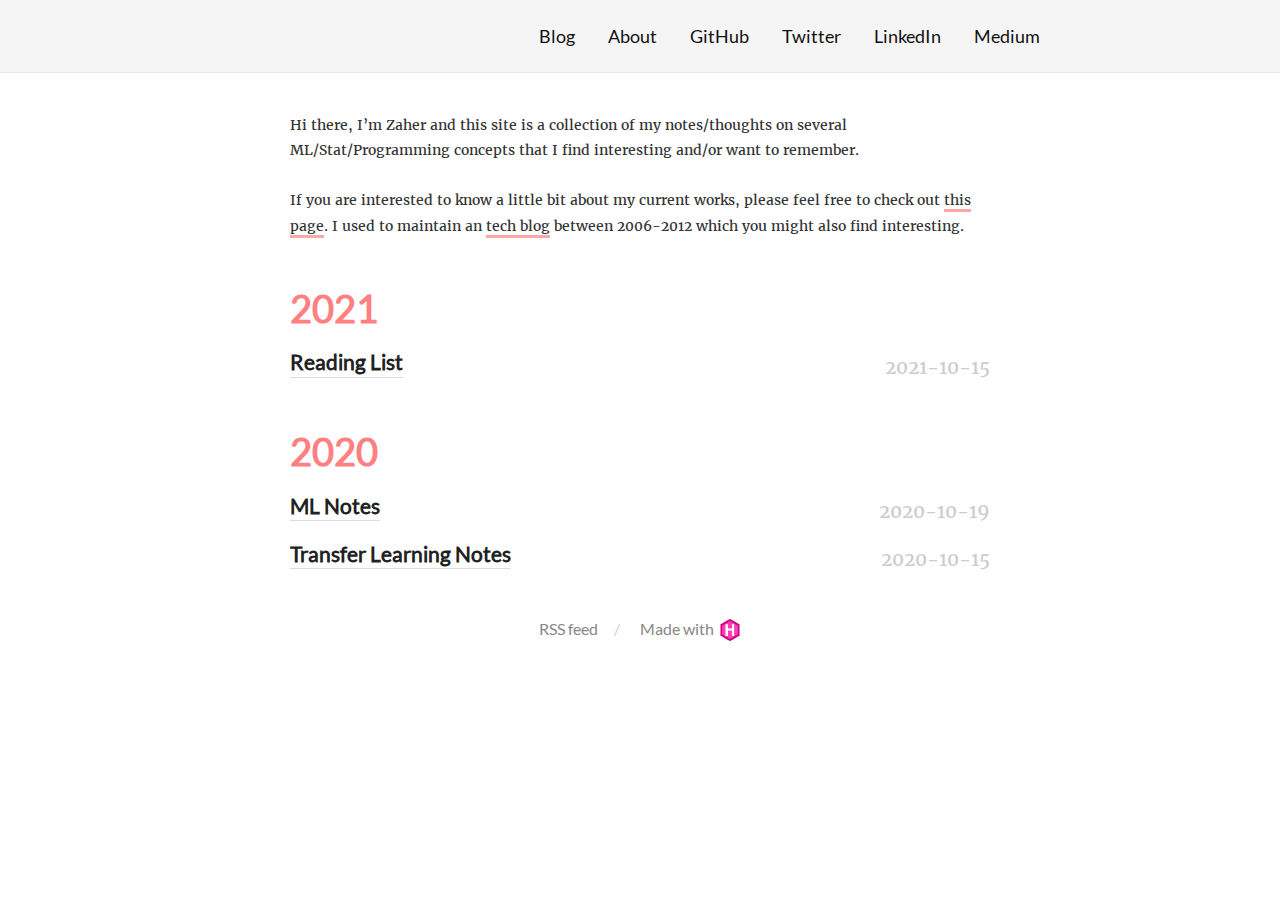
<file: index.html>
<!DOCTYPE html>
<html lang="en-us">
  <head>
    <meta charset="utf-8">
<meta name="viewport" content="width=device-width, initial-scale=1.0">
<meta name="generator" content="Hugo 0.88.1" />


<title>Random Notes!</title>
<meta property="og:title" content="Random Notes!">
<meta property="og:type" content="website">


  <link href='https://azmfaridee.github.io/favicon.ico' rel='icon' type='image/x-icon'/>



<meta property="description" content="A website built through Hugo and blogdown.">





<link href="/index.xml" rel="alternate" type="application/rss+xml" title="Random Notes!" />



<link rel="stylesheet" href="/css/fonts.css" media="all">
<link rel="stylesheet" href="/css/main.css" media="all">

<link rel="stylesheet" href="/css/custom.css">



  </head>
  <body>
    <div class="wrapper">
      <header class="header">
        <nav class="nav">
    <a href="/%20/%20" class="nav-logo">
        
    </a>

    <ul class="nav-links">
        
        <li><a href="/">Blog</a></li>
        
        <li><a href="/about/">About</a></li>
        
        <li><a href="http://github.com/azmfaridee">GitHub</a></li>
        
        <li><a href="http://twitter.com/azmfaridee">Twitter</a></li>
        
        <li><a href="https://www.linkedin.com/in/azmfaridee/">LinkedIn</a></li>
        
        <li><a href="https://medium.com/@azmfaridee">Medium</a></li>
        
    </ul>
</nav>
      </header>


<main class="content" role="main">

  
  <article class="article">
    
    <div class="article-content">
      <p>Hi there, I&rsquo;m Zaher and this site is a collection of my notes/thoughts on several ML/Stat/Programming concepts that I find interesting and/or want to remember.</p>
<p>If you are interested to know a little bit about my current works, please feel free to check out <a href="/about">this page</a>. I used to maintain an <a href="https://azmfaridee.blogspot.com">tech blog</a> between 2006-2012 which you might also find interesting.</p>

    </div>
  </article>
  
  <div class="archive">
    
    
    
    
    
    <h2 class="archive-title">2021</h2>
    
    <article class="archive-item">
      <a href="/post/2021/10/15/reading-list/" class="archive-item-link">Reading List</a>
      <span class="archive-item-date">
        2021-10-15
      </span>
    </article>
    
    
    <h2 class="archive-title">2020</h2>
    
    <article class="archive-item">
      <a href="/post/2020/10/19/ml-notes/" class="archive-item-link">ML Notes</a>
      <span class="archive-item-date">
        2020-10-19
      </span>
    </article>
    
    <article class="archive-item">
      <a href="/post/2020/10/15/transfer-learning/" class="archive-item-link">Transfer Learning Notes</a>
      <span class="archive-item-date">
        2020-10-15
      </span>
    </article>
    
    
  </div>

</main>

      <footer class="footer">
        <ul class="footer-links">
          <li>
            <a href="/index.xml" type="application/rss+xml" target="_blank">RSS feed</a>
          </li>
          <li>
            <a href="https://gohugo.io/" class="footer-links-kudos">Made with <img src="/images/hugo-logo.png" alt="Img link to Hugo website" width="22" height="22"></a>
          </li>
        </ul>
      </footer>

    </div>
    

    

    
  </body>
</html>
</file>
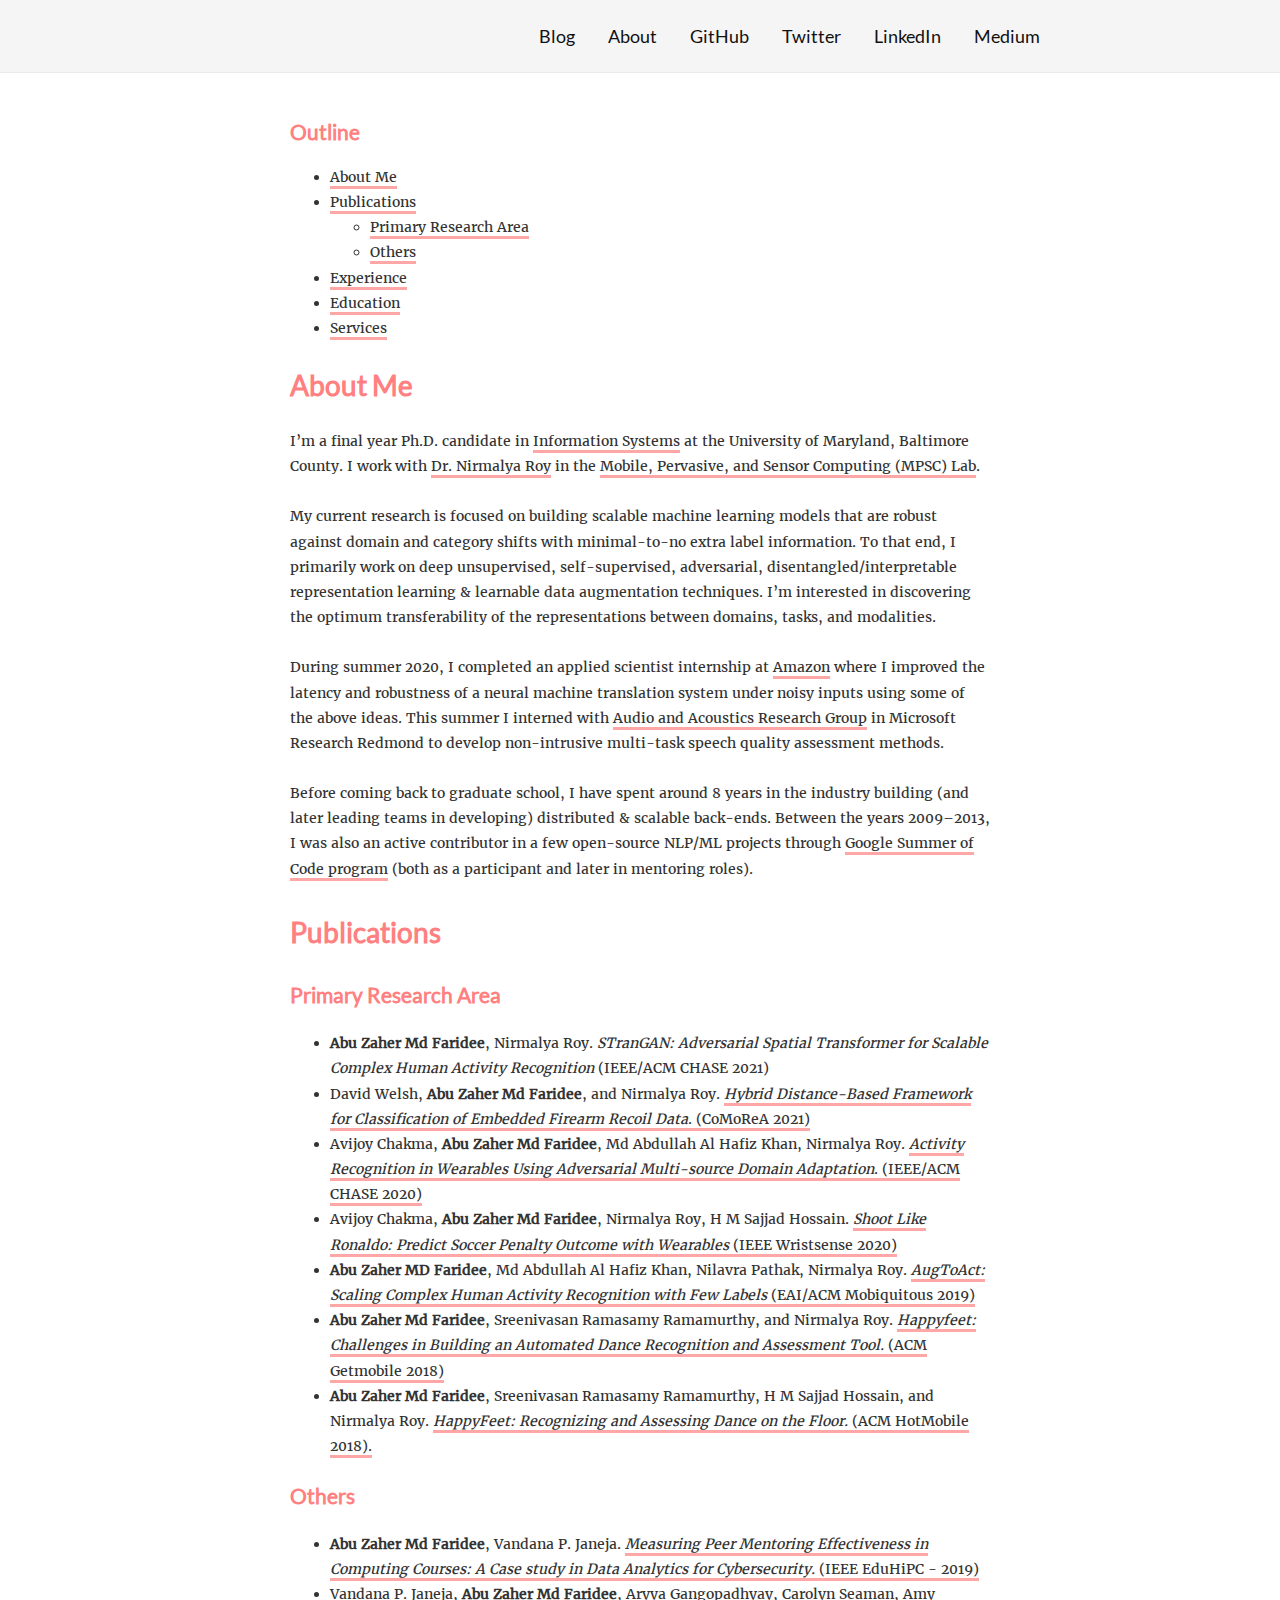
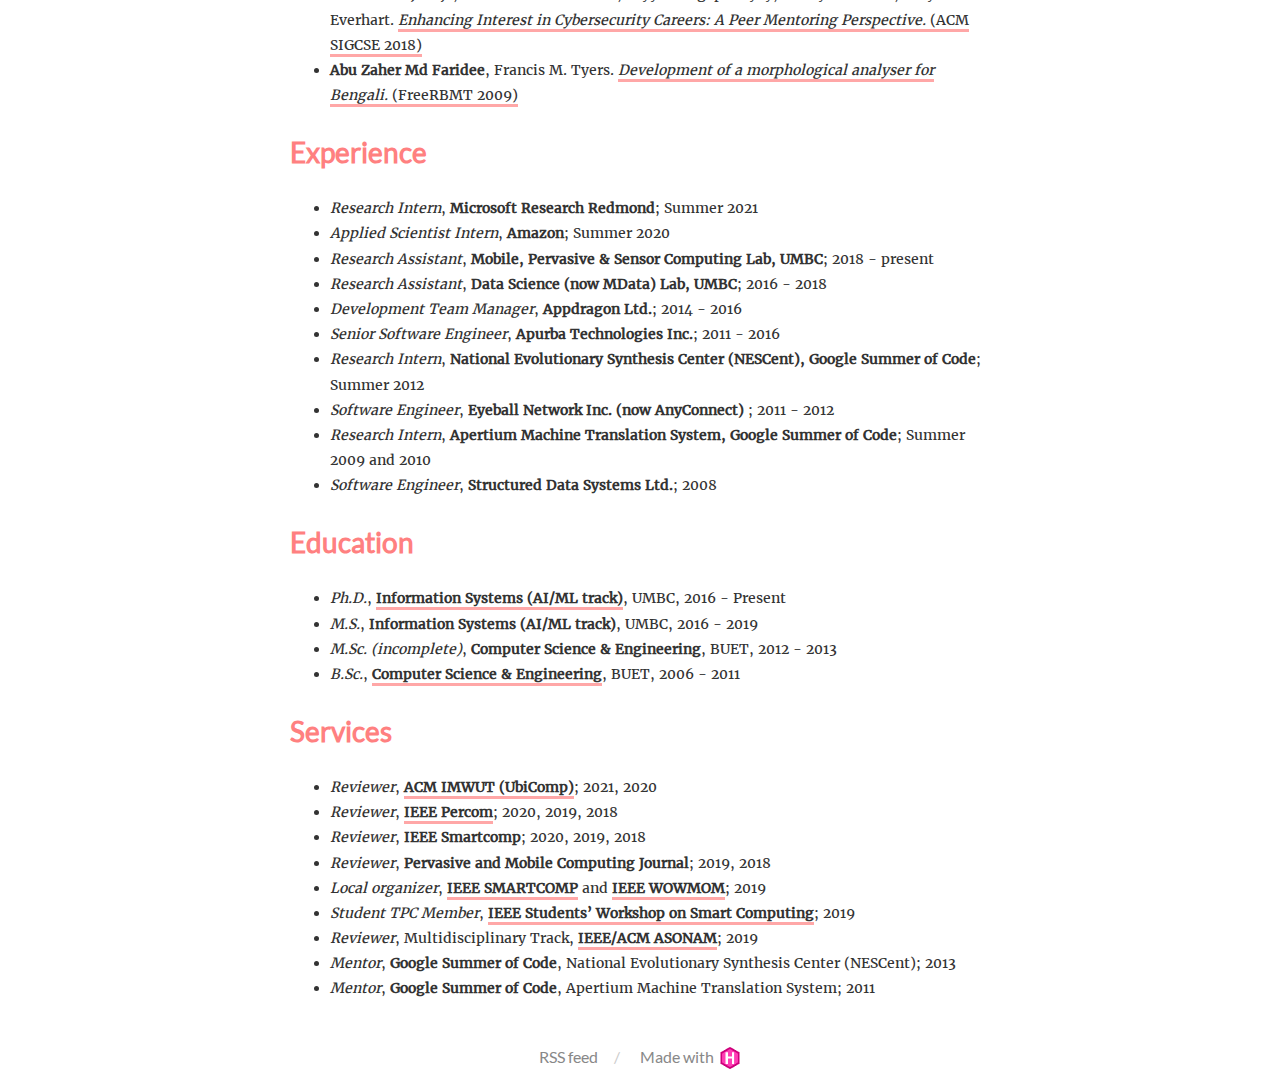
<file: about/index.html>
<!DOCTYPE html>
<html lang="en-us">
  <head>
    <meta charset="utf-8">
<meta name="viewport" content="width=device-width, initial-scale=1.0">
<meta name="generator" content="Hugo 0.88.1" />


<title> - Random Notes!</title>
<meta property="og:title" content=" - Random Notes!">


  <link href='https://azmfaridee.github.io/favicon.ico' rel='icon' type='image/x-icon'/>



  







<link rel="stylesheet" href="/css/fonts.css" media="all">
<link rel="stylesheet" href="/css/main.css" media="all">

<link rel="stylesheet" href="/css/custom.css">



  </head>
  <body>
    <div class="wrapper">
      <header class="header">
        <nav class="nav">
    <a href="/%20/%20" class="nav-logo">
        
    </a>

    <ul class="nav-links">
        
        <li><a href="/">Blog</a></li>
        
        <li><a href="/about/">About</a></li>
        
        <li><a href="http://github.com/azmfaridee">GitHub</a></li>
        
        <li><a href="http://twitter.com/azmfaridee">Twitter</a></li>
        
        <li><a href="https://www.linkedin.com/in/azmfaridee/">LinkedIn</a></li>
        
        <li><a href="https://medium.com/@azmfaridee">Medium</a></li>
        
    </ul>
</nav>
      </header>


<main class="content" role="main">

  <article class="article">
    

    <h1 class="article-title"></h1>

    

    <div class="article-content">
      
<script src="/rmarkdown-libs/header-attrs/header-attrs.js"></script>

<div id="TOC">
<ul>
<li><a href="#about-me">About Me</a></li>
<li><a href="#publications">Publications</a>
<ul>
<li><a href="#primary-research-area">Primary Research Area</a></li>
<li><a href="#others">Others</a></li>
</ul></li>
<li><a href="#experience">Experience</a></li>
<li><a href="#education">Education</a></li>
<li><a href="#services">Services</a></li>
</ul>
</div>

<!--
This is a "hello world" example website for the [**blogdown**](https://github.com/rstudio/blogdown) package. The theme was forked from [@jrutheiser/hugo-lithium-theme](https://github.com/jrutheiser/hugo-lithium-theme) and modified by [Yihui Xie](https://github.com/yihui/hugo-lithium).
-->
<div id="about-me" class="section level1">
<h1>About Me</h1>
<p>I’m a final year Ph.D. candidate in <a href="https://informationsystems.umbc.edu">Information Systems</a> at the University of Maryland, Baltimore County. I work with <a href="https://userpages.umbc.edu/~nroy/">Dr. Nirmalya Roy</a> in the <a href="http://mpsc.umbc.edu/">Mobile, Pervasive, and Sensor Computing (MPSC) Lab</a>.</p>
<p>My current research is focused on building scalable machine learning models that are robust against domain and category shifts with minimal-to-no extra label information. To that end, I primarily work on deep unsupervised, self-supervised, adversarial, disentangled/interpretable representation learning &amp; learnable data augmentation techniques. I’m interested in discovering the optimum transferability of the representations between domains, tasks, and modalities.</p>
<p>During summer 2020, I completed an applied scientist internship at <a href="https://www.amazon.science">Amazon</a> where I improved the latency and robustness of a neural machine translation system under noisy inputs using some of the above ideas. This summer I interned with <a href="https://www.microsoft.com/en-us/research/group/audio-and-acoustics-research-group/">Audio and Acoustics Research Group</a> in Microsoft Research Redmond to develop non-intrusive multi-task speech quality assessment methods.
<!-- I  will be joining Microsoft Research Redmond ([Audio Research Group](https://www.microsoft.com/en-us/research/group/audio-and-acoustics-research-group/)) as an research intern in summer 2021.--></p>
<p>Before coming back to graduate school, I have spent around 8 years in the industry building (and later leading teams in developing) distributed &amp; scalable back-ends. Between the years 2009–2013, I was also an active contributor in a few open-source NLP/ML projects through <a href="https://summerofcode.withgoogle.com/">Google Summer of Code program</a> (both as a participant and later in mentoring roles).</p>
</div>
<div id="publications" class="section level1">
<h1>Publications</h1>
<div id="primary-research-area" class="section level2">
<h2>Primary Research Area</h2>
<ul>
<li><strong>Abu Zaher Md Faridee</strong>, Nirmalya Roy. <em>STranGAN: Adversarial Spatial Transformer for Scalable Complex Human Activity Recognition</em> (IEEE/ACM CHASE 2021)</li>
<li>David Welsh, <strong>Abu Zaher Md Faridee</strong>, and Nirmalya Roy. <a href="https://ieeexplore.ieee.org/document/9431020"><em>Hybrid Distance-Based Framework for Classification of Embedded Firearm Recoil Data</em>. (CoMoReA 2021)</a></li>
<li>Avijoy Chakma, <strong>Abu Zaher Md Faridee</strong>, Md Abdullah Al Hafiz Khan, Nirmalya Roy. <a href="https://doi.org/10.1016/j.smhl.2020.100174"><em>Activity Recognition in Wearables Using Adversarial Multi-source Domain Adaptation</em>. (IEEE/ACM CHASE 2020)</a></li>
<li>Avijoy Chakma, <strong>Abu Zaher Md Faridee</strong>, Nirmalya Roy, H M Sajjad Hossain. <a href="https://ieeexplore.ieee.org/abstract/document/9156244"><em>Shoot Like Ronaldo: Predict Soccer Penalty Outcome with Wearables</em> (IEEE Wristsense 2020)</a></li>
<li><strong>Abu Zaher MD Faridee</strong>, Md Abdullah Al Hafiz Khan, Nilavra Pathak, Nirmalya Roy. <a href="https://dl.acm.org/doi/pdf/10.1145/3360774.3360831"><em>AugToAct: Scaling Complex Human Activity Recognition with Few Labels</em> (EAI/ACM Mobiquitous 2019)</a></li>
<li><strong>Abu Zaher Md Faridee</strong>, Sreenivasan Ramasamy Ramamurthy, and Nirmalya Roy. <a href="https://dl.acm.org/doi/abs/10.1145/3308755.3308759"><em>Happyfeet: Challenges in Building an Automated Dance Recognition and Assessment Tool.</em> (ACM Getmobile 2018)</a></li>
<li><strong>Abu Zaher Md Faridee</strong>, Sreenivasan Ramasamy Ramamurthy, H M Sajjad Hossain, and Nirmalya Roy. <a href="https://dl.acm.org/doi/10.1145/3177102.3177116"><em>HappyFeet: Recognizing and Assessing Dance on the Floor.</em> (ACM HotMobile 2018).</a></li>
</ul>
</div>
<div id="others" class="section level2">
<h2>Others</h2>
<ul>
<li><strong>Abu Zaher Md Faridee</strong>, Vandana P. Janeja. <a href="https://ieeexplore.ieee.org/document/9001705"><em>Measuring Peer Mentoring Effectiveness in Computing Courses: A Case study in Data Analytics for Cybersecurity.</em> (IEEE EduHiPC - 2019)</a></li>
<li>Vandana P. Janeja, <strong>Abu Zaher Md Faridee</strong>, Aryya Gangopadhyay, Carolyn Seaman, Amy Everhart. <a href="https://dl.acm.org/doi/10.1145/3159450.3159563"><em>Enhancing Interest in Cybersecurity Careers: A Peer Mentoring Perspective.</em> (ACM SIGCSE 2018)</a></li>
<li><strong>Abu Zaher Md Faridee</strong>, Francis M. Tyers. <a href="http://rua.ua.es/dspace/handle/10045/12029"><em>Development of a morphological analyser for Bengali.</em> (FreeRBMT 2009)</a></li>
</ul>
</div>
</div>
<div id="experience" class="section level1">
<h1>Experience</h1>
<ul>
<li><em>Research Intern</em>, <strong>Microsoft Research Redmond</strong>; Summer 2021</li>
<li><em>Applied Scientist Intern</em>, <strong>Amazon</strong>; Summer 2020</li>
<li><em>Research Assistant</em>, <strong>Mobile, Pervasive &amp; Sensor Computing Lab, UMBC</strong>; 2018 - present</li>
<li><em>Research Assistant</em>, <strong>Data Science (now MData) Lab, UMBC</strong>; 2016 - 2018</li>
<li><em>Development Team Manager</em>, <strong>Appdragon Ltd.</strong>; 2014 - 2016</li>
<li><em>Senior Software Engineer</em>, <strong>Apurba Technologies Inc.</strong>; 2011 - 2016</li>
<li><em>Research Intern</em>, <strong>National Evolutionary Synthesis Center (NESCent), Google Summer of Code</strong>; Summer 2012</li>
<li><em>Software Engineer</em>, <strong>Eyeball Network Inc. (now AnyConnect) </strong>; 2011 - 2012</li>
<li><em>Research Intern</em>, <strong>Apertium Machine Translation System, Google Summer of Code</strong>; Summer 2009 and 2010</li>
<li><em>Software Engineer</em>, <strong>Structured Data Systems Ltd.</strong>; 2008</li>
</ul>
</div>
<div id="education" class="section level1">
<h1>Education</h1>
<ul>
<li><em>Ph.D.</em>, <a href="https://informationsystems.umbc.edu"><strong>Information Systems (AI/ML track)</strong></a>, UMBC, 2016 - Present</li>
<li><em>M.S.</em>, <strong>Information Systems (AI/ML track)</strong>, UMBC, 2016 - 2019</li>
<li><em>M.Sc. (incomplete)</em>, <strong>Computer Science &amp; Engineering</strong>, BUET, 2012 - 2013</li>
<li><em>B.Sc.</em>, <a href="https://cse.buet.ac.bd"><strong>Computer Science &amp; Engineering</strong></a>, BUET, 2006 - 2011</li>
</ul>
</div>
<div id="services" class="section level1">
<h1>Services</h1>
<ul>
<li><em>Reviewer</em>, <a href="https://dl.acm.org/journal/imwut"><strong>ACM IMWUT (UbiComp)</strong></a>; 2021, 2020</li>
<li><em>Reviewer</em>, <a href="https://ieeexplore.ieee.org/xpl/conhome/1000551/all-proceedings"><strong>IEEE Percom</strong></a>; 2020, 2019, 2018</li>
<li><em>Reviewer</em>, <strong>IEEE Smartcomp</strong>; 2020, 2019, 2018</li>
<li><em>Reviewer</em>, <strong>Pervasive and Mobile Computing Journal</strong>; 2019, 2018</li>
<li><em>Local organizer</em>, <a href="https://smartcomp2019.weebly.com"><strong>IEEE SMARTCOMP</strong></a> and <a href="http://cs.ucf.edu/wowmom2019/"><strong>IEEE WOWMOM</strong></a>; 2019</li>
<li><em>Student TPC Member</em>, <a href="https://sites.google.com/umbc.edu/smartstudents-2019/"><strong>IEEE Students’ Workshop on Smart Computing</strong></a>; 2019</li>
<li><em>Reviewer</em>, Multidisciplinary Track, <a href="http://asonam.cpsc.ucalgary.ca/2019/"><strong>IEEE/ACM ASONAM</strong></a>; 2019</li>
<li><em>Mentor</em>, <strong>Google Summer of Code</strong>, National Evolutionary Synthesis Center (NESCent); 2013</li>
<li><em>Mentor</em>, <strong>Google Summer of Code</strong>, Apertium Machine Translation System; 2011</li>
</ul>
</div>

    </div>
  </article>

  


</main>

      <footer class="footer">
        <ul class="footer-links">
          <li>
            <a href="/index.xml" type="application/rss+xml" target="_blank">RSS feed</a>
          </li>
          <li>
            <a href="https://gohugo.io/" class="footer-links-kudos">Made with <img src="/images/hugo-logo.png" alt="Img link to Hugo website" width="22" height="22"></a>
          </li>
        </ul>
      </footer>

    </div>
    

    

    
  </body>
</html>
</file>
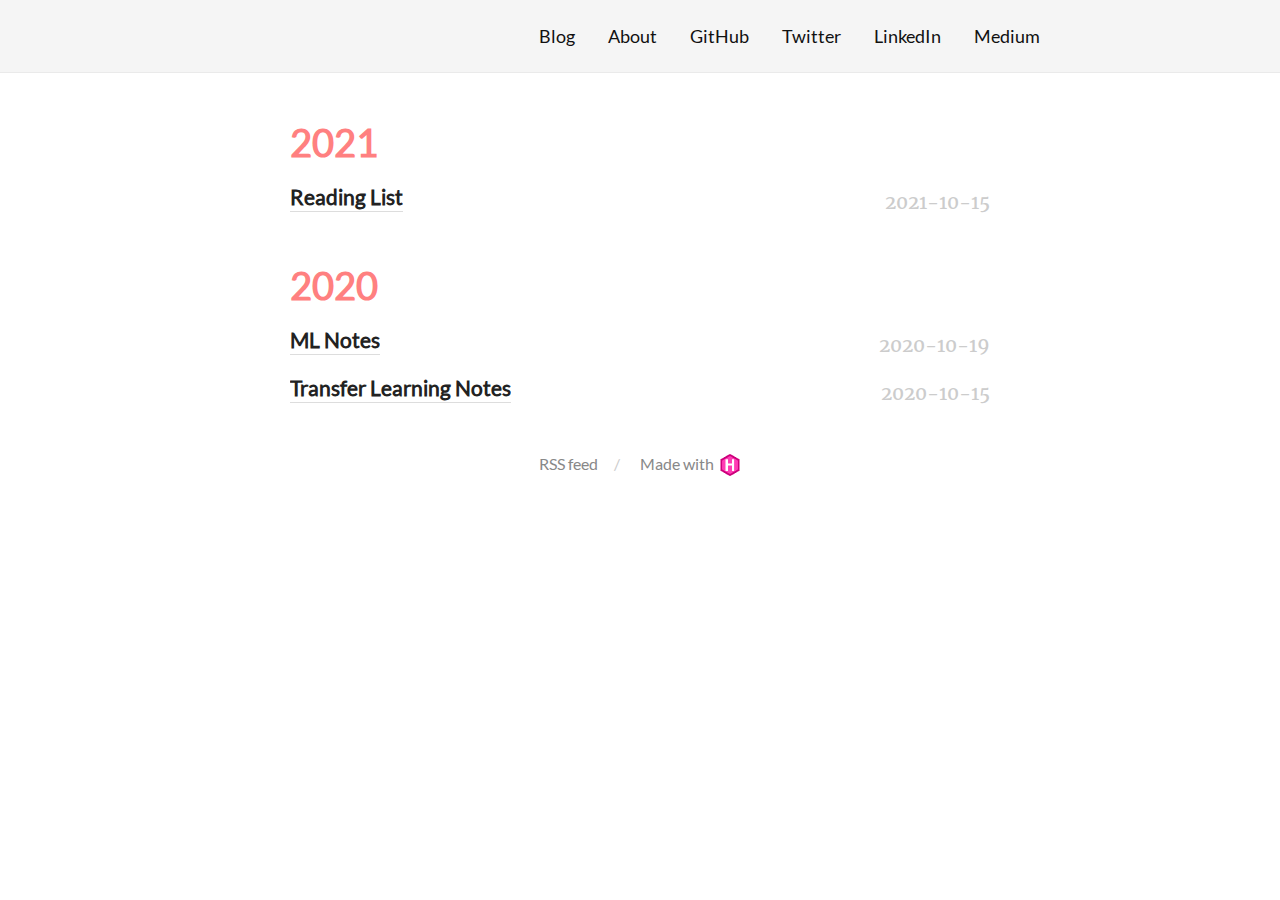
<file: post/index.html>
<!DOCTYPE html>
<html lang="en-us">
  <head>
    <meta charset="utf-8">
<meta name="viewport" content="width=device-width, initial-scale=1.0">
<meta name="generator" content="Hugo 0.88.1" />


<title>Posts - Random Notes!</title>
<meta property="og:title" content="Posts - Random Notes!">


  <link href='https://azmfaridee.github.io/favicon.ico' rel='icon' type='image/x-icon'/>



  





<link href="/post/index.xml" rel="alternate" type="application/rss+xml" title="Random Notes!" />



<link rel="stylesheet" href="/css/fonts.css" media="all">
<link rel="stylesheet" href="/css/main.css" media="all">

<link rel="stylesheet" href="/css/custom.css">



  </head>
  <body>
    <div class="wrapper">
      <header class="header">
        <nav class="nav">
    <a href="/%20/%20" class="nav-logo">
        
    </a>

    <ul class="nav-links">
        
        <li><a href="/">Blog</a></li>
        
        <li><a href="/about/">About</a></li>
        
        <li><a href="http://github.com/azmfaridee">GitHub</a></li>
        
        <li><a href="http://twitter.com/azmfaridee">Twitter</a></li>
        
        <li><a href="https://www.linkedin.com/in/azmfaridee/">LinkedIn</a></li>
        
        <li><a href="https://medium.com/@azmfaridee">Medium</a></li>
        
    </ul>
</nav>
      </header>


<main class="content" role="main">

  
  <div class="archive">
    
    
    
    <h2 class="archive-title">2021</h2>
    
    <article class="archive-item">
      <a href="/post/2021/10/15/reading-list/" class="archive-item-link">Reading List</a>
      <span class="archive-item-date">
        2021-10-15
      </span>
    </article>
    
    
    <h2 class="archive-title">2020</h2>
    
    <article class="archive-item">
      <a href="/post/2020/10/19/ml-notes/" class="archive-item-link">ML Notes</a>
      <span class="archive-item-date">
        2020-10-19
      </span>
    </article>
    
    <article class="archive-item">
      <a href="/post/2020/10/15/transfer-learning/" class="archive-item-link">Transfer Learning Notes</a>
      <span class="archive-item-date">
        2020-10-15
      </span>
    </article>
    
    
  </div>

</main>

      <footer class="footer">
        <ul class="footer-links">
          <li>
            <a href="/index.xml" type="application/rss+xml" target="_blank">RSS feed</a>
          </li>
          <li>
            <a href="https://gohugo.io/" class="footer-links-kudos">Made with <img src="/images/hugo-logo.png" alt="Img link to Hugo website" width="22" height="22"></a>
          </li>
        </ul>
      </footer>

    </div>
    

    

    
  </body>
</html>
</file>
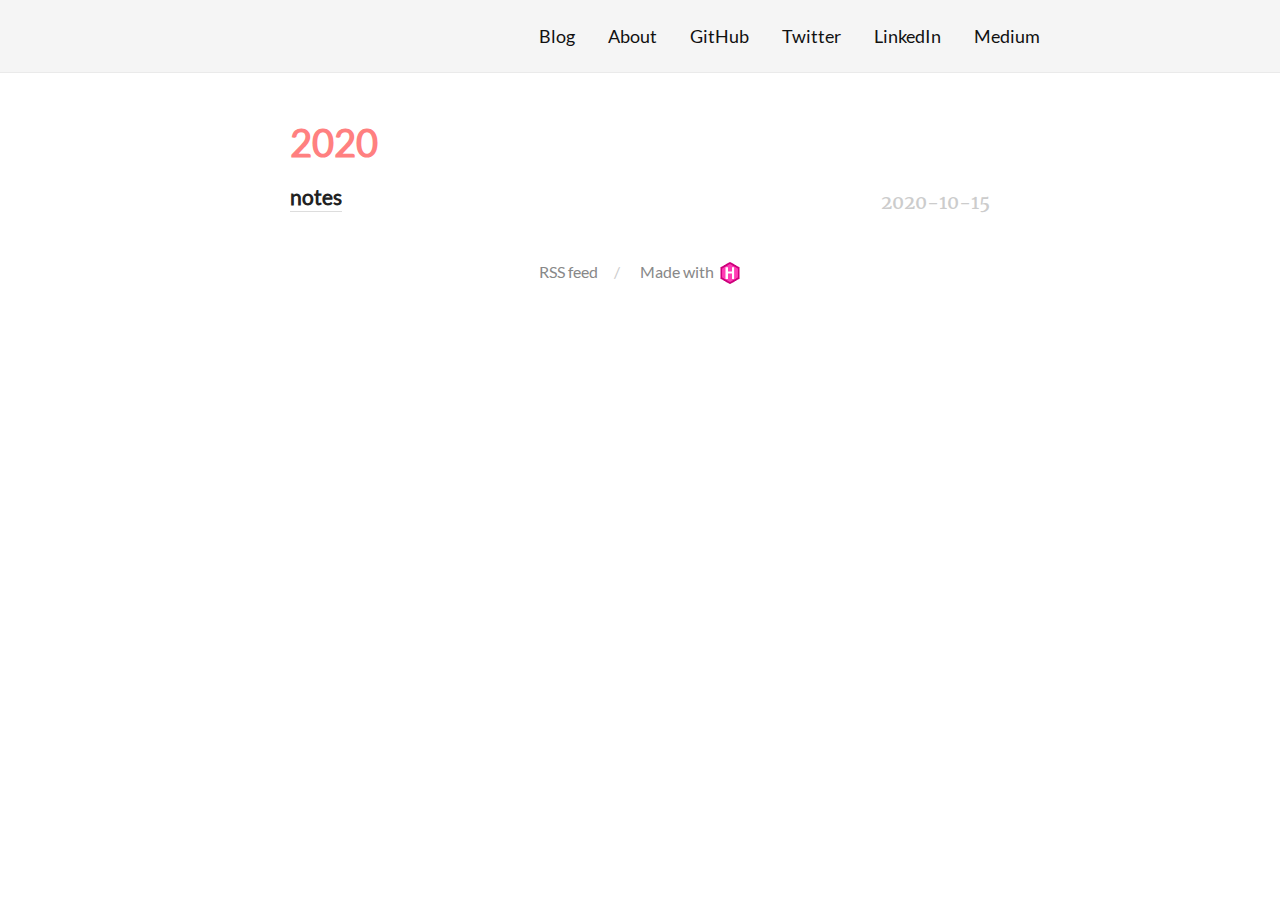
<file: tags/index.html>
<!DOCTYPE html>
<html lang="en-us">
  <head>
    <meta charset="utf-8">
<meta name="viewport" content="width=device-width, initial-scale=1.0">
<meta name="generator" content="Hugo 0.88.1" />


<title>Tags - Random Notes!</title>
<meta property="og:title" content="Tags - Random Notes!">


  <link href='https://azmfaridee.github.io/favicon.ico' rel='icon' type='image/x-icon'/>



  





<link href="/tags/index.xml" rel="alternate" type="application/rss+xml" title="Random Notes!" />



<link rel="stylesheet" href="/css/fonts.css" media="all">
<link rel="stylesheet" href="/css/main.css" media="all">

<link rel="stylesheet" href="/css/custom.css">



  </head>
  <body>
    <div class="wrapper">
      <header class="header">
        <nav class="nav">
    <a href="/%20/%20" class="nav-logo">
        
    </a>

    <ul class="nav-links">
        
        <li><a href="/">Blog</a></li>
        
        <li><a href="/about/">About</a></li>
        
        <li><a href="http://github.com/azmfaridee">GitHub</a></li>
        
        <li><a href="http://twitter.com/azmfaridee">Twitter</a></li>
        
        <li><a href="https://www.linkedin.com/in/azmfaridee/">LinkedIn</a></li>
        
        <li><a href="https://medium.com/@azmfaridee">Medium</a></li>
        
    </ul>
</nav>
      </header>


<main class="content" role="main">

  
  <div class="archive">
    
    
    
    <h2 class="archive-title">2020</h2>
    
    <article class="archive-item">
      <a href="/tags/notes/" class="archive-item-link">notes</a>
      <span class="archive-item-date">
        2020-10-15
      </span>
    </article>
    
    
  </div>

</main>

      <footer class="footer">
        <ul class="footer-links">
          <li>
            <a href="/index.xml" type="application/rss+xml" target="_blank">RSS feed</a>
          </li>
          <li>
            <a href="https://gohugo.io/" class="footer-links-kudos">Made with <img src="/images/hugo-logo.png" alt="Img link to Hugo website" width="22" height="22"></a>
          </li>
        </ul>
      </footer>

    </div>
    

    

    
  </body>
</html>
</file>
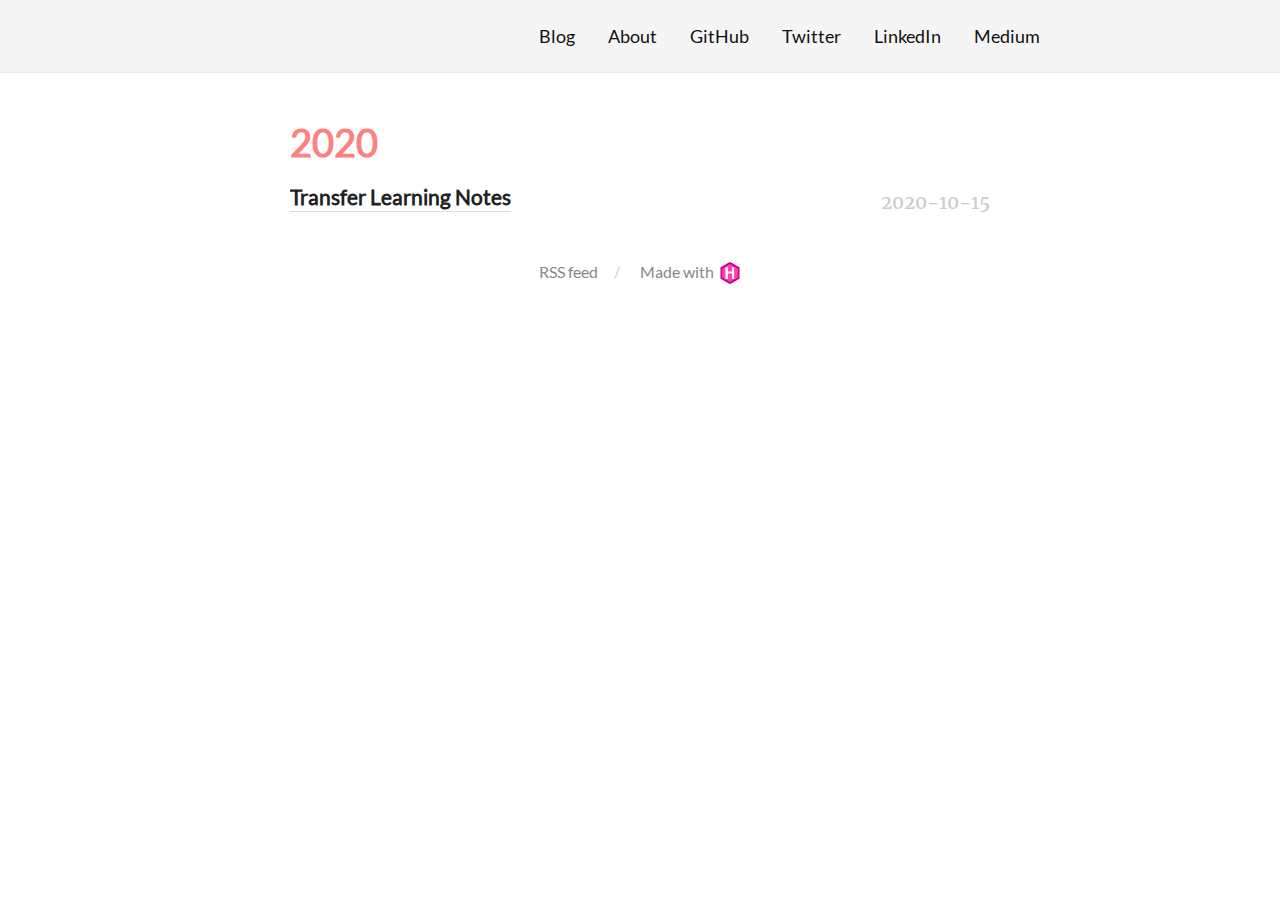
<file: tags/notes/index.html>
<!DOCTYPE html>
<html lang="en-us">
  <head>
    <meta charset="utf-8">
<meta name="viewport" content="width=device-width, initial-scale=1.0">
<meta name="generator" content="Hugo 0.88.1" />


<title>notes - Random Notes!</title>
<meta property="og:title" content="notes - Random Notes!">


  <link href='https://azmfaridee.github.io/favicon.ico' rel='icon' type='image/x-icon'/>



  





<link href="/tags/notes/index.xml" rel="alternate" type="application/rss+xml" title="Random Notes!" />



<link rel="stylesheet" href="/css/fonts.css" media="all">
<link rel="stylesheet" href="/css/main.css" media="all">

<link rel="stylesheet" href="/css/custom.css">



  </head>
  <body>
    <div class="wrapper">
      <header class="header">
        <nav class="nav">
    <a href="/%20/%20" class="nav-logo">
        
    </a>

    <ul class="nav-links">
        
        <li><a href="/">Blog</a></li>
        
        <li><a href="/about/">About</a></li>
        
        <li><a href="http://github.com/azmfaridee">GitHub</a></li>
        
        <li><a href="http://twitter.com/azmfaridee">Twitter</a></li>
        
        <li><a href="https://www.linkedin.com/in/azmfaridee/">LinkedIn</a></li>
        
        <li><a href="https://medium.com/@azmfaridee">Medium</a></li>
        
    </ul>
</nav>
      </header>


<main class="content" role="main">

  
  <div class="archive">
    
    
    
    <h2 class="archive-title">2020</h2>
    
    <article class="archive-item">
      <a href="/post/2020/10/15/transfer-learning/" class="archive-item-link">Transfer Learning Notes</a>
      <span class="archive-item-date">
        2020-10-15
      </span>
    </article>
    
    
  </div>

</main>

      <footer class="footer">
        <ul class="footer-links">
          <li>
            <a href="/index.xml" type="application/rss+xml" target="_blank">RSS feed</a>
          </li>
          <li>
            <a href="https://gohugo.io/" class="footer-links-kudos">Made with <img src="/images/hugo-logo.png" alt="Img link to Hugo website" width="22" height="22"></a>
          </li>
        </ul>
      </footer>

    </div>
    

    

    
  </body>
</html>
</file>
<file: css/fonts.css>
@font-face {
    font-family: 'Merriweather';
    font-style: normal;
    font-weight: 400;
    src: local('Merriweather'), local('Merriweather-Regular'), url('../fonts/merriweather-v13-latin-regular.woff2') format('woff2'), url('../fonts/merriweather-v13-latin-regular.woff') format('woff');
}

@font-face {
    font-family: 'Lato';
    font-style: normal;
    font-weight: 400;
    src: local('Lato Regular'), local('Lato-Regular'), url('../fonts/lato-v11-latin-regular.woff2') format('woff2'), url('../fonts/lato-v11-latin-regular.woff') format('woff');
}

body {
    font-family: 'Merriweather', serif;
    /* font-family: Optima, Candara, Calibri, Arial, sans-serif; */
    /* font-size: 85%; */
}

h1,
h2,
h3,
h4,
h5,
h6,
.nav,
.article-duration,
.archive-item-link,
.footer {
    font-family: 'Lato', sans-serif;
    /* font-family: Optima, Candara, Calibri, Arial, sans-serif; */
}
</file>
<file: css/main.css>
html,
body {
    margin: 0;
    padding: 0;
    position: relative;
}

body {
    text-rendering: optimizeLegibility;
    -webkit-font-smoothing: antialiased;
    -moz-osx-font-smoothing: grayscale;
    -moz-font-feature-settings: "liga" on;
}

h1,
h2,
h3,
h4,
h5,
h6 {
    color: #ff8080;
    /* color: #ffa7a7; */
}

a {
    outline: none;
}

code {
    background-color: rgba(0, 0, 0, 0.02);
}

.wrapper {
    overflow: hidden;
    position: relative;
}

.header {
    padding: 20px 0;
    position: relative;
    background: #f5f5f5;
    border-bottom: 1px solid #eaeaea;
}

.nav {
    max-width: 800px;
    margin: 0 auto;
    padding: 0 15px;
    text-align: right;
}

.nav-logo {
    float: left;
    margin-top: -11px;
    transition: transform 150ms ease-out;
}

.nav-logo:hover {
    transform: scale(1.1);
}

.nav-logo img {
    display: block;
    max-height: 40px;
    width: auto;
    border-radius: 50%;
}

.nav-links {
    margin: 0;
    padding: 0;
    font-size: 14px;
    list-style: none;
}

.nav-links li {
    display: inline-block;
    margin: 0 0 0 15px;
}

.nav-links li:first-child {
    margin-left: 0;
}

.nav-links a {
    text-decoration: none;
    color: #111;
}

.nav-links a:hover {
    color: #000;
}

.content {
    max-width: 700px;
    margin: 40px auto 10px;
    padding: 0 15px;
    font-size: 16px;
    line-height: 1.7;
    color: #333;
}

.article-title {
    font-size: 34px;
    color: #222;
    margin: 0;
    line-height: 1.3;
}

.article-date {
    color: #ccc;
}

.article-duration {
    margin-top: 12px;
    float: right;
    font-size: 10px;
    padding: 1px 5px;
    font-weight: bold;
    border-radius: 3px;
    background: #bbb;
    color: #fff
}

.article-content p {
    margin: 15px 0 25px;
}

.article-content a {
    text-decoration: none;
    color: inherit;
    border-bottom: 3px solid #ffa7a7;
    /* box-shadow: inset 0 -4px 0 #ffa7a7; */
    background: transparent;
    transition: background 150ms ease;
}

.article-content a:hover,
.article-content a:focus {
    background: #ffa7a7;
}

.article-content hr {
    width: 150px;
    margin: 50px auto;
    height: 1px;
    overflow: hidden;
    border: none;
    background: #e5e5e5;
}

.highlight {
    border-radius: 3px;
    position: relative;
    margin: 40px 0;
    font-size: 14px;
}

.highlight pre {
    padding: 10px;
}

.archive {
    margin: 0;
    padding: 0;
    list-style: none;
    line-height: 1.3em;
    text-align: center;
    color: #111;
}

.archive-title {
    font-size: 32px;
    margin-top: 60px;
}

.archive-item {
    margin: 5px 0 15px;
    padding: 0;
}

.archive-item-date {
    color: #ccc;
    font-size: 14px;
    padding: 5px 0;
    margin-top: 5px;
    display: block;
}

.archive-item-link {
    display: inline-block;
    text-decoration: none;
    font-size: 21px;
    font-weight: bold;
    color: #222;
    padding: 5px 0;
    border-bottom: 1px solid #ddd;
}

.archive-item-link:hover {
    border-bottom-color: #222;
}

.footer {
    padding: 25px 0;
    text-align: center;
}

.footer-links {
    list-style: none;
    margin: 0;
    padding: 0;
    color: #ccc;
    font-size: 14px;
}

.footer-links li {
    margin: 0;
    padding: 0;
    display: inline-block;
}

.footer-links a {
    color: #888;
    text-decoration: none;
    transition: color 150ms ease;
    margin: 0 15px;
}

.footer-links a:hover,
.footer-links a:focus {
    color: #222;
}

.footer-links li::before {
    content: '/';
    position: relative;
    left: -2px;
}

.footer-links li:first-child::before {
    display: none;
}

.footer-links-kudos img {
    position: relative;
    top: 6px;
    margin-left: 2px;
}

@media (min-width: 600px) {
    .header {
        padding: 25px 0;
    }
    .nav-logo {
        margin-top: -13px;
    }
    .nav-logo img {
        max-height: 50px;
    }
    .nav-links {
        font-size: 18px;
    }
    .nav-links li {
        margin: 0 0 0 30px;
    }
    .content {
        font-size: 14px;
        line-height: 1.8;
        display: block;
        margin-left: auto;
        margin-right: auto;
    }
    .highlight {
        font-size: 16px;
        margin: 40px -20px;
    }
    .archive {
        text-align: left;
    }
    .archive-title {
        font-size: 38px;
    }
    .archive-item-date {
        font-size: 19px;
        text-align: right;
        float: right;
    }
    .archive-item-link {
        text-overflow: ellipsis;
        max-width: calc(100% - 120px);
        white-space: nowrap;
        overflow: hidden;
    }
    .article-title {
        font-size: 42px;
    }
    .article-duration {
        font-size: 12px;
    }
    .footer-links {
        font-size: inherit;
    }
}

@media print {
    .header,
    .footer {
        display: none;
    }
    .article-content a {
        box-shadow: none;
    }
}
</file>
<file: css/custom.css>
#TOC:before {
    content: "Outline";
    font-family: 'Lato', sans-serif!important;
    font-weight: 400;
    font-size: 1.5em;
    color: #ff8080;
    font-weight: bold;
}
</file>
